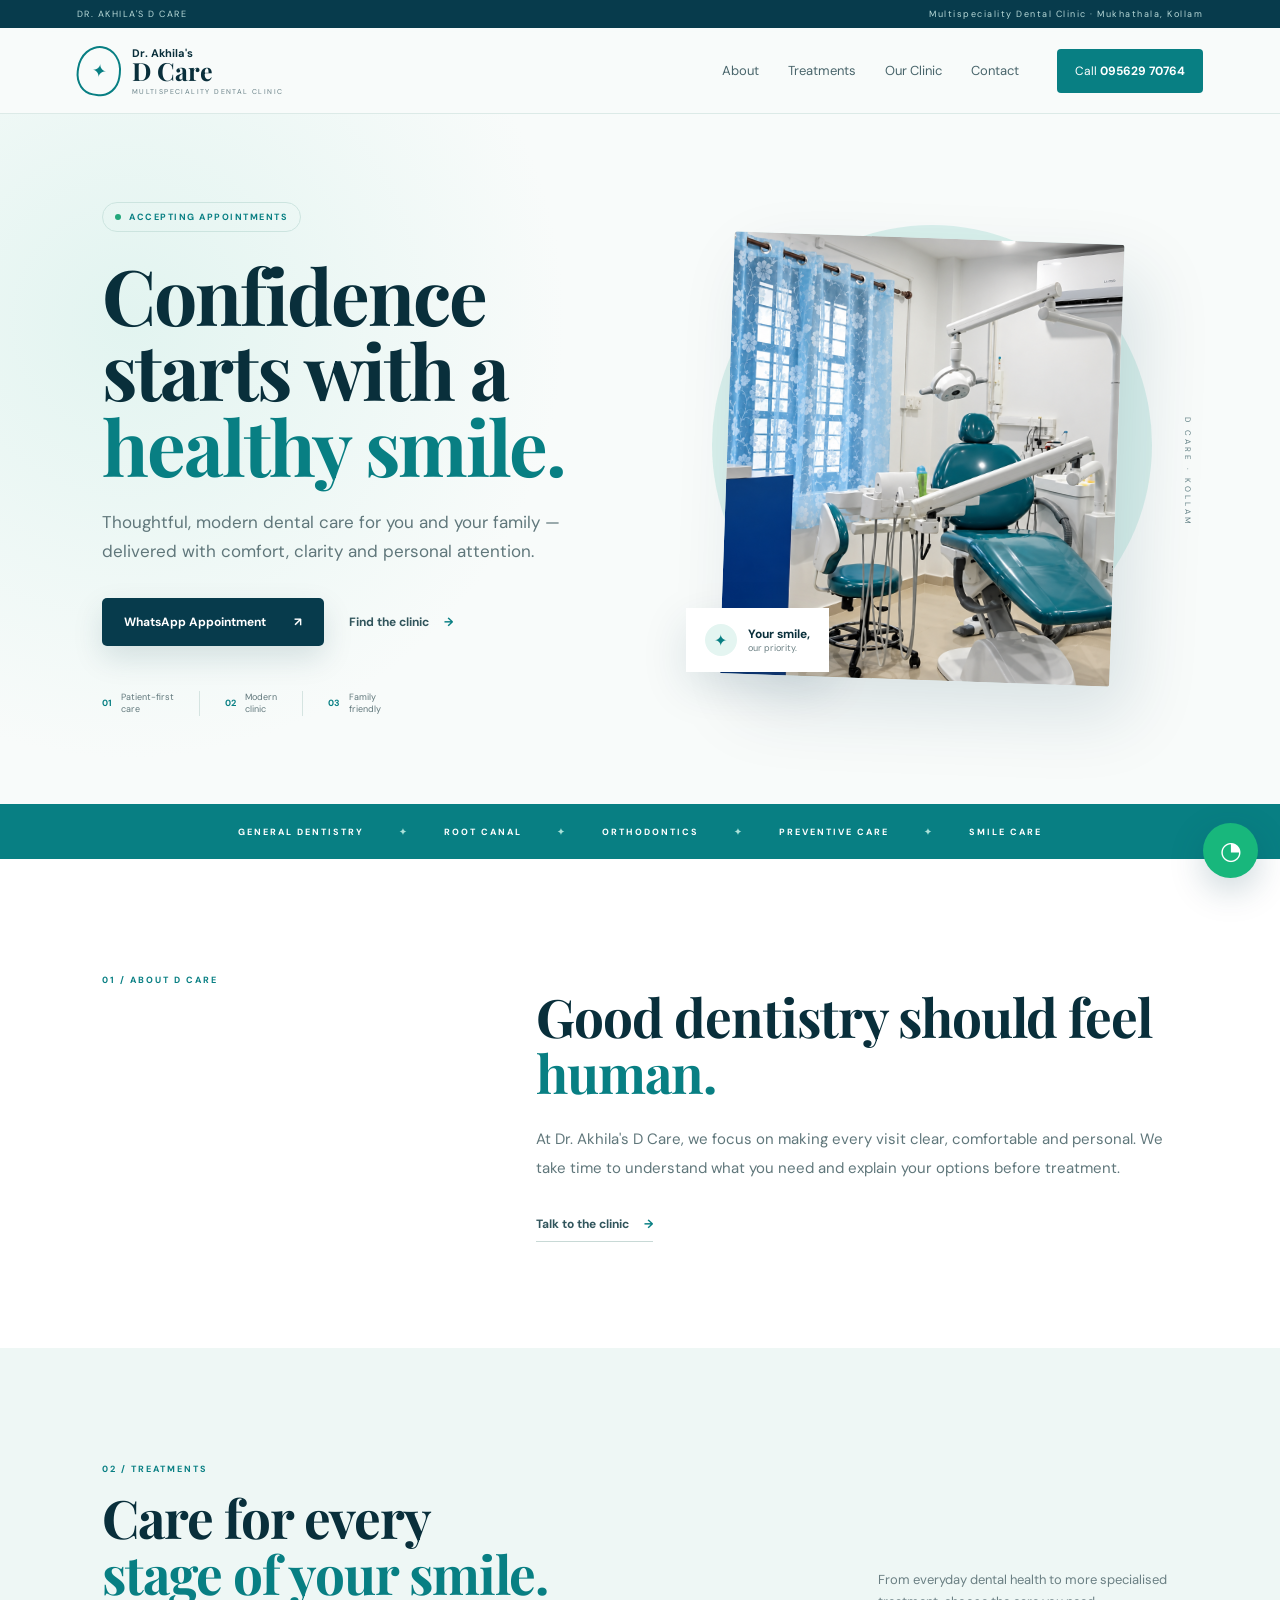
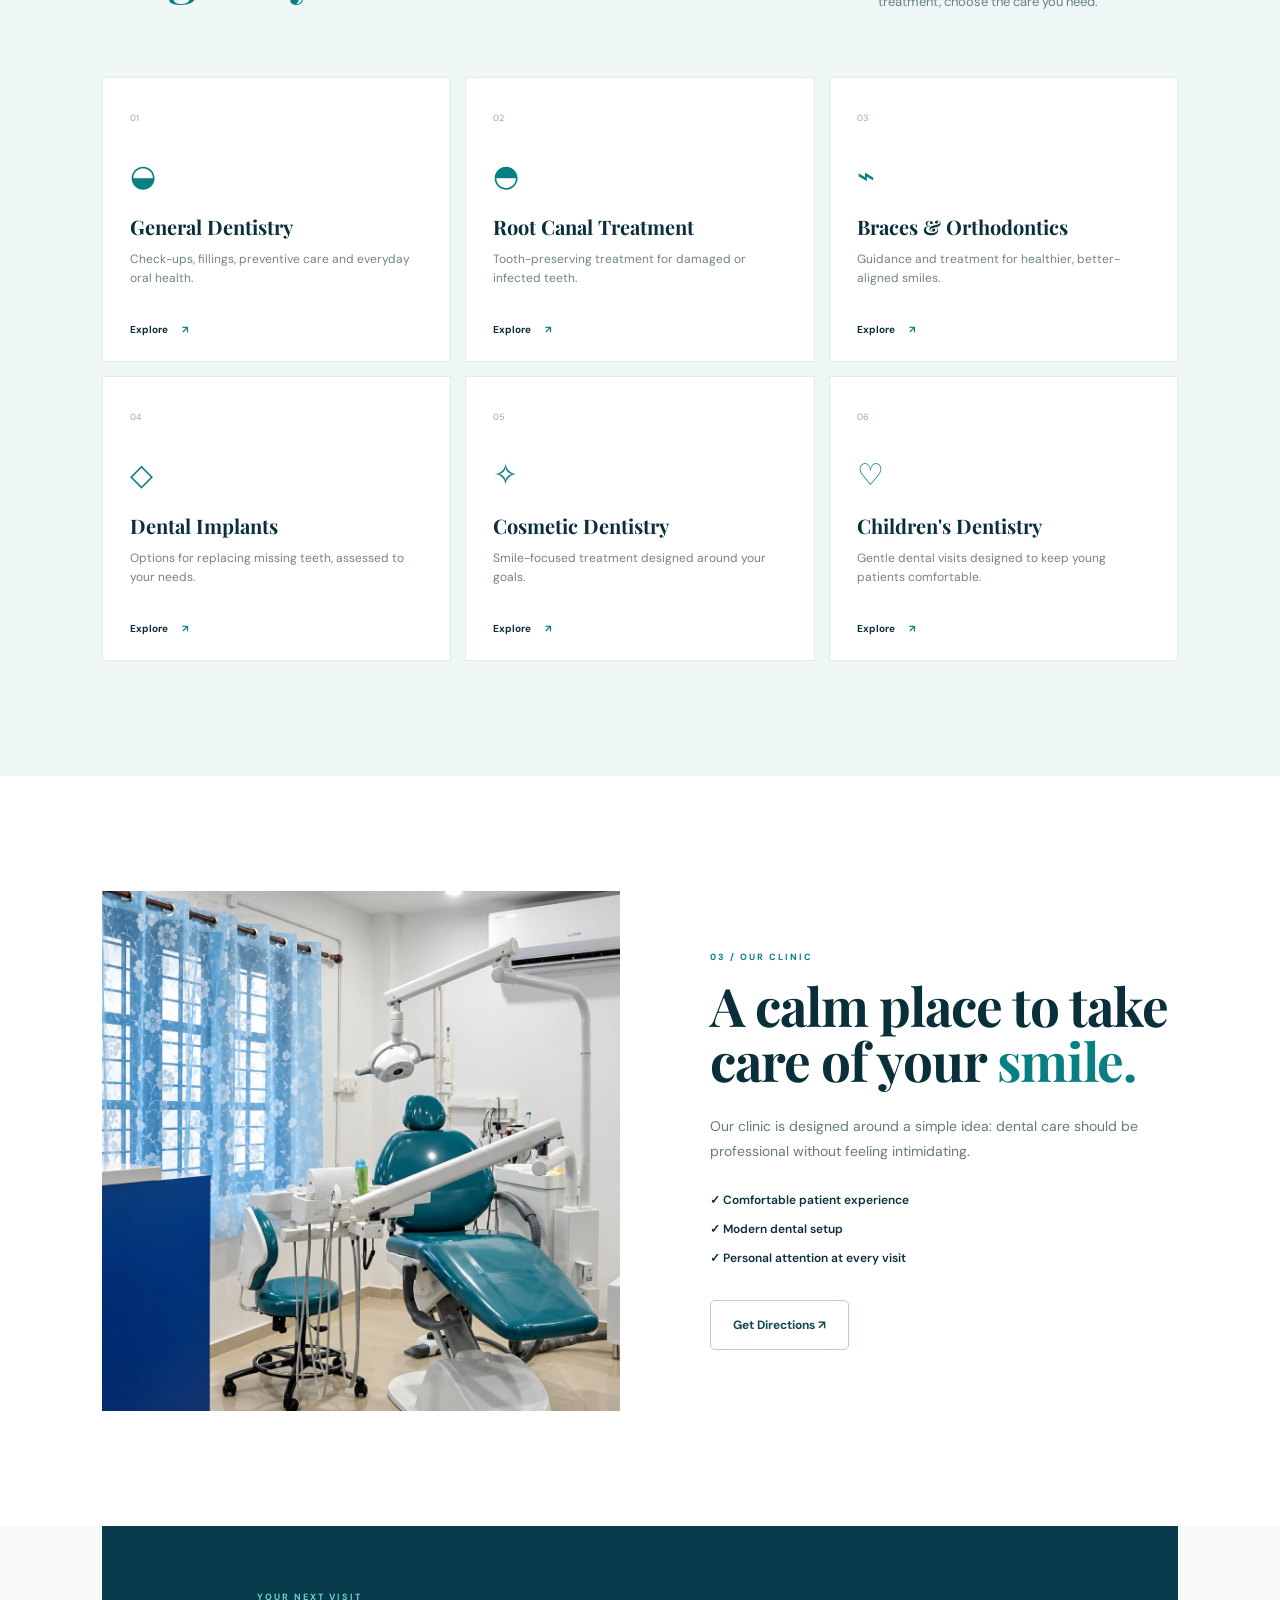
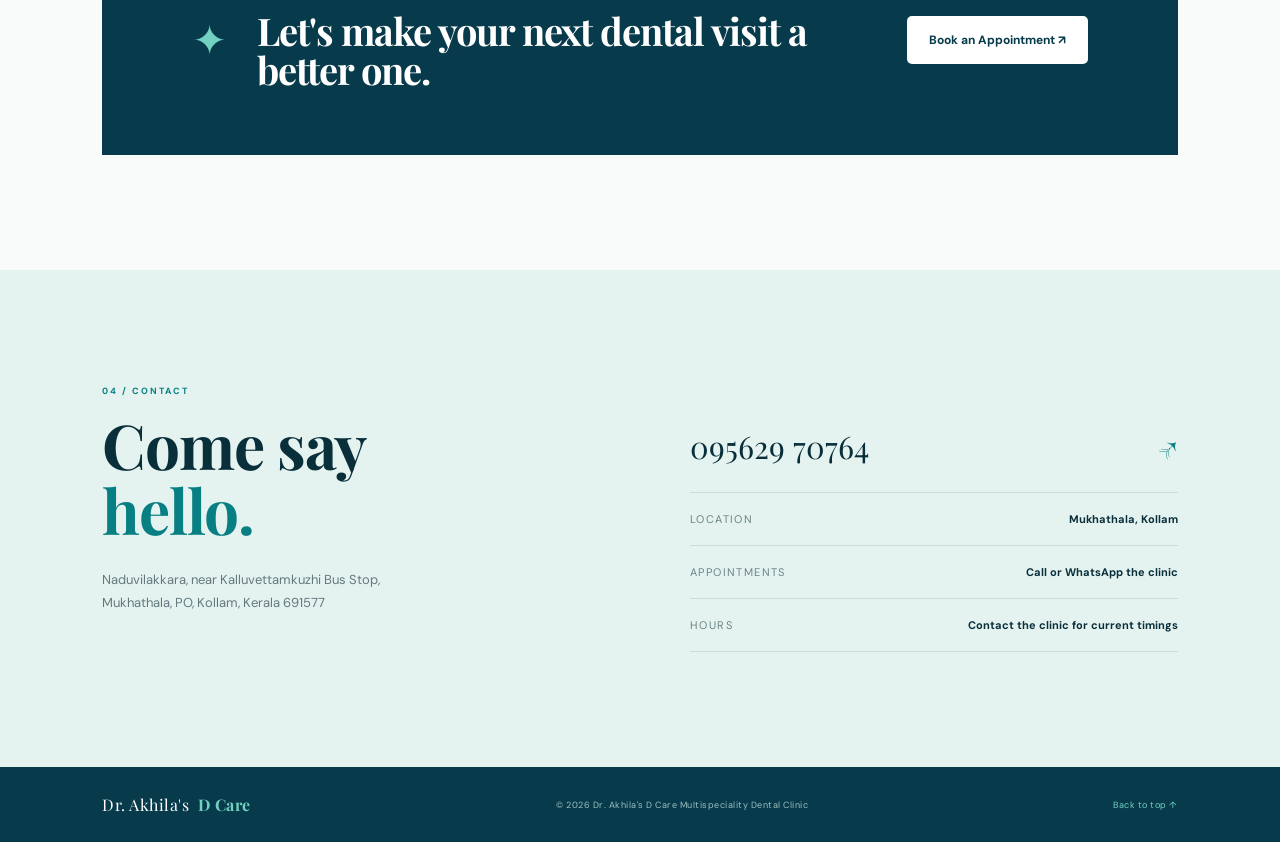
<file: index.html>
<!doctype html>
<html lang="en">
<head>
  <meta charset="UTF-8">
  <meta name="viewport" content="width=device-width, initial-scale=1.0">

  <meta name="description"
    content="Dr. Akhila's D Care Multispeciality Dental Clinic in Mukhathala, Kollam. Modern, comfortable dental care for you and your family.">

  <meta name="theme-color" content="#073b4c">

  <title>Dr. Akhila's D Care | Multispeciality Dental Clinic</title>

  <link rel="preconnect" href="https://fonts.googleapis.com">
  <link rel="preconnect" href="https://fonts.gstatic.com" crossorigin>

  <link
    href="https://fonts.googleapis.com/css2?family=DM+Sans:wght@400;500;600;700&family=Playfair+Display:wght@600;700&display=swap"
    rel="stylesheet">

  <link rel="stylesheet" href="style.css">
</head>

<body>

  <div class="topline">
    <span>DR. AKHILA'S D CARE</span>
    <span>Multispeciality Dental Clinic · Mukhathala, Kollam</span>
  </div>

  <header class="nav-wrap">

    <a class="logo" href="#home" aria-label="Dr. Akhila's D Care home">

      <span class="logo-tooth">✦</span>

      <span>
        <b>Dr. Akhila's</b>
        <strong>D Care</strong>
        <small>MULTISPECIALITY DENTAL CLINIC</small>
      </span>

    </a>

    <nav id="nav">
      <a href="#about">About</a>
      <a href="#services">Treatments</a>
      <a href="#clinic">Our Clinic</a>
      <a href="#contact">Contact</a>
    </nav>

    <a class="nav-call" href="tel:+919562970764">
      Call <span>095629 70764</span>
    </a>

    <button class="menu" aria-label="Toggle menu">
      ☰
    </button>

  </header>


  <main>

    <!-- HERO -->

    <section id="home" class="hero">

      <div class="hero-copy reveal">

        <div class="pill">
          <i></i>
          ACCEPTING APPOINTMENTS
        </div>

        <h1>
          Confidence<br>
          starts with a<br>
          <em>healthy smile.</em>
        </h1>

        <p>
          Thoughtful, modern dental care for you and your family —
          delivered with comfort, clarity and personal attention.
        </p>

        <div class="hero-actions">

          <a
            class="btn btn-dark"
            href="https://wa.me/919562970764?text=Hello%20Dr.%20Akhila's%20D%20Care%2C%20I%20would%20like%20to%20book%20an%20appointment."
          >
            WhatsApp Appointment
            <span>↗</span>
          </a>

          <a
            class="text-link"
            href="https://www.google.com/maps/search/?api=1&query=Naduvilakkara%20Kalluvettamkuzhi%20Mukhathala%20Kollam"
          >
            Find the clinic
            <span>→</span>
          </a>

        </div>

        <div class="hero-proof">

          <div>
            <b>01</b>
            <span>
              Patient-first<br>
              care
            </span>
          </div>

          <div>
            <b>02</b>
            <span>
              Modern<br>
              clinic
            </span>
          </div>

          <div>
            <b>03</b>
            <span>
              Family<br>
              friendly
            </span>
          </div>

        </div>

      </div>


      <div class="hero-visual reveal">

        <div class="glow"></div>

        <div class="image-frame">
          <img
            src="clinic-chair.png"
            alt="Dental treatment room at Dr. Akhila's D Care"
          >
        </div>

        <div class="floating-card">

          <span class="mini-icon">✦</span>

          <div>
            <b>Your smile,</b>
            <small>our priority.</small>
          </div>

        </div>

        <div class="vertical-label">
          D CARE · KOLLAM
        </div>

      </div>

    </section>


    <!-- MARQUEE -->

    <section class="marquee" aria-label="Dental care">

      <span>GENERAL DENTISTRY</span>
      <i>✦</i>

      <span>ROOT CANAL</span>
      <i>✦</i>

      <span>ORTHODONTICS</span>
      <i>✦</i>

      <span>PREVENTIVE CARE</span>
      <i>✦</i>

      <span>SMILE CARE</span>

    </section>


    <!-- ABOUT -->

    <section id="about" class="split section">

      <div class="section-tag">
        01 / ABOUT D CARE
      </div>

      <div class="big-copy">

        <h2>
          Good dentistry should feel
          <em>human.</em>
        </h2>

        <p>
          At Dr. Akhila's D Care, we focus on making every visit
          clear, comfortable and personal. We take time to understand
          what you need and explain your options before treatment.
        </p>

        <a class="line-link" href="#contact">
          Talk to the clinic
          <span>→</span>
        </a>

      </div>

    </section>


    <!-- SERVICES -->

    <section id="services" class="services section">

      <div class="section-head">

        <div>

          <div class="section-tag">
            02 / TREATMENTS
          </div>

          <h2>
            Care for every<br>
            <em>stage of your smile.</em>
          </h2>

        </div>

        <p>
          From everyday dental health to more specialised treatment,
          choose the care you need.
        </p>

      </div>


      <div class="service-grid">

        <article>

          <span>01</span>

          <div class="service-icon">◒</div>

          <h3>General Dentistry</h3>

          <p>
            Check-ups, fillings, preventive care and everyday oral health.
          </p>

          <a href="#contact">
            Explore
            <b>↗</b>
          </a>

        </article>


        <article>

          <span>02</span>

          <div class="service-icon">◓</div>

          <h3>Root Canal Treatment</h3>

          <p>
            Tooth-preserving treatment for damaged or infected teeth.
          </p>

          <a href="#contact">
            Explore
            <b>↗</b>
          </a>

        </article>


        <article>

          <span>03</span>

          <div class="service-icon">⌁</div>

          <h3>Braces & Orthodontics</h3>

          <p>
            Guidance and treatment for healthier, better-aligned smiles.
          </p>

          <a href="#contact">
            Explore
            <b>↗</b>
          </a>

        </article>


        <article>

          <span>04</span>

          <div class="service-icon">◇</div>

          <h3>Dental Implants</h3>

          <p>
            Options for replacing missing teeth, assessed to your needs.
          </p>

          <a href="#contact">
            Explore
            <b>↗</b>
          </a>

        </article>


        <article>

          <span>05</span>

          <div class="service-icon">✧</div>

          <h3>Cosmetic Dentistry</h3>

          <p>
            Smile-focused treatment designed around your goals.
          </p>

          <a href="#contact">
            Explore
            <b>↗</b>
          </a>

        </article>


        <article>

          <span>06</span>

          <div class="service-icon">♡</div>

          <h3>Children's Dentistry</h3>

          <p>
            Gentle dental visits designed to keep young patients comfortable.
          </p>

          <a href="#contact">
            Explore
            <b>↗</b>
          </a>

        </article>

      </div>

    </section>


    <!-- CLINIC -->

    <section id="clinic" class="clinic section">

      <div class="clinic-image">

        <img
          src="clinic-chair.png"
          alt="Modern dental treatment room"
        >

      </div>


      <div class="clinic-copy">

        <div class="section-tag">
          03 / OUR CLINIC
        </div>

        <h2>
          A calm place to take care of your
          <em>smile.</em>
        </h2>

        <p>
          Our clinic is designed around a simple idea:
          dental care should be professional without feeling intimidating.
        </p>


        <div class="check-list">

          <span>✓ Comfortable patient experience</span>

          <span>✓ Modern dental setup</span>

          <span>✓ Personal attention at every visit</span>

        </div>


        <a
          class="btn btn-outline"
          href="https://www.google.com/maps/search/?api=1&query=Naduvilakkara%20Kalluvettamkuzhi%20Mukhathala%20Kollam"
        >
          Get Directions ↗
        </a>

      </div>

    </section>


    <!-- CTA -->

    <section class="cta section">

      <span class="cta-star">✦</span>

      <div>

        <div class="section-tag">
          YOUR NEXT VISIT
        </div>

        <h2>
          Let's make your next dental visit a better one.
        </h2>

      </div>


      <a
        class="btn btn-light"
        href="https://wa.me/919562970764?text=Hello%20Dr.%20Akhila's%20D%20Care%2C%20I%20would%20like%20to%20book%20an%20appointment."
      >
        Book an Appointment ↗
      </a>

    </section>


    <!-- CONTACT -->

    <section id="contact" class="contact section">

      <div>

        <div class="section-tag">
          04 / CONTACT
        </div>

        <h2>
          Come say<br>
          <em>hello.</em>
        </h2>

        <p>
          Naduvilakkara, near Kalluvettamkuzhi Bus Stop,<br>
          Mukhathala, PO, Kollam, Kerala 691577
        </p>

      </div>


      <div class="contact-details">

        <a
          class="contact-number"
          href="tel:+919562970764"
        >
          095629 70764
          <span>↗</span>
        </a>


        <div class="detail-row">

          <span>LOCATION</span>

          <b>
            Mukhathala, Kollam
          </b>

        </div>


        <div class="detail-row">

          <span>APPOINTMENTS</span>

          <b>
            Call or WhatsApp the clinic
          </b>

        </div>


        <div class="detail-row">

          <span>HOURS</span>

          <b>
            Contact the clinic for current timings
          </b>

        </div>

      </div>

    </section>

  </main>


  <footer>

    <div class="footer-logo">
      Dr. Akhila's
      <strong>D Care</strong>
    </div>

    <span>
      © <span id="year"></span>
      Dr. Akhila's D Care Multispeciality Dental Clinic
    </span>

    <a href="#home">
      Back to top ↑
    </a>

  </footer>


  <a
    class="whatsapp"
    href="https://wa.me/919562970764?text=Hello%20Dr.%20Akhila's%20D%20Care%2C%20I%20would%20like%20to%20book%20an%20appointment."
    aria-label="WhatsApp D Care"
  >
    ◔
  </a>


  <script src="script.js"></script>

</body>
</html>
</file>
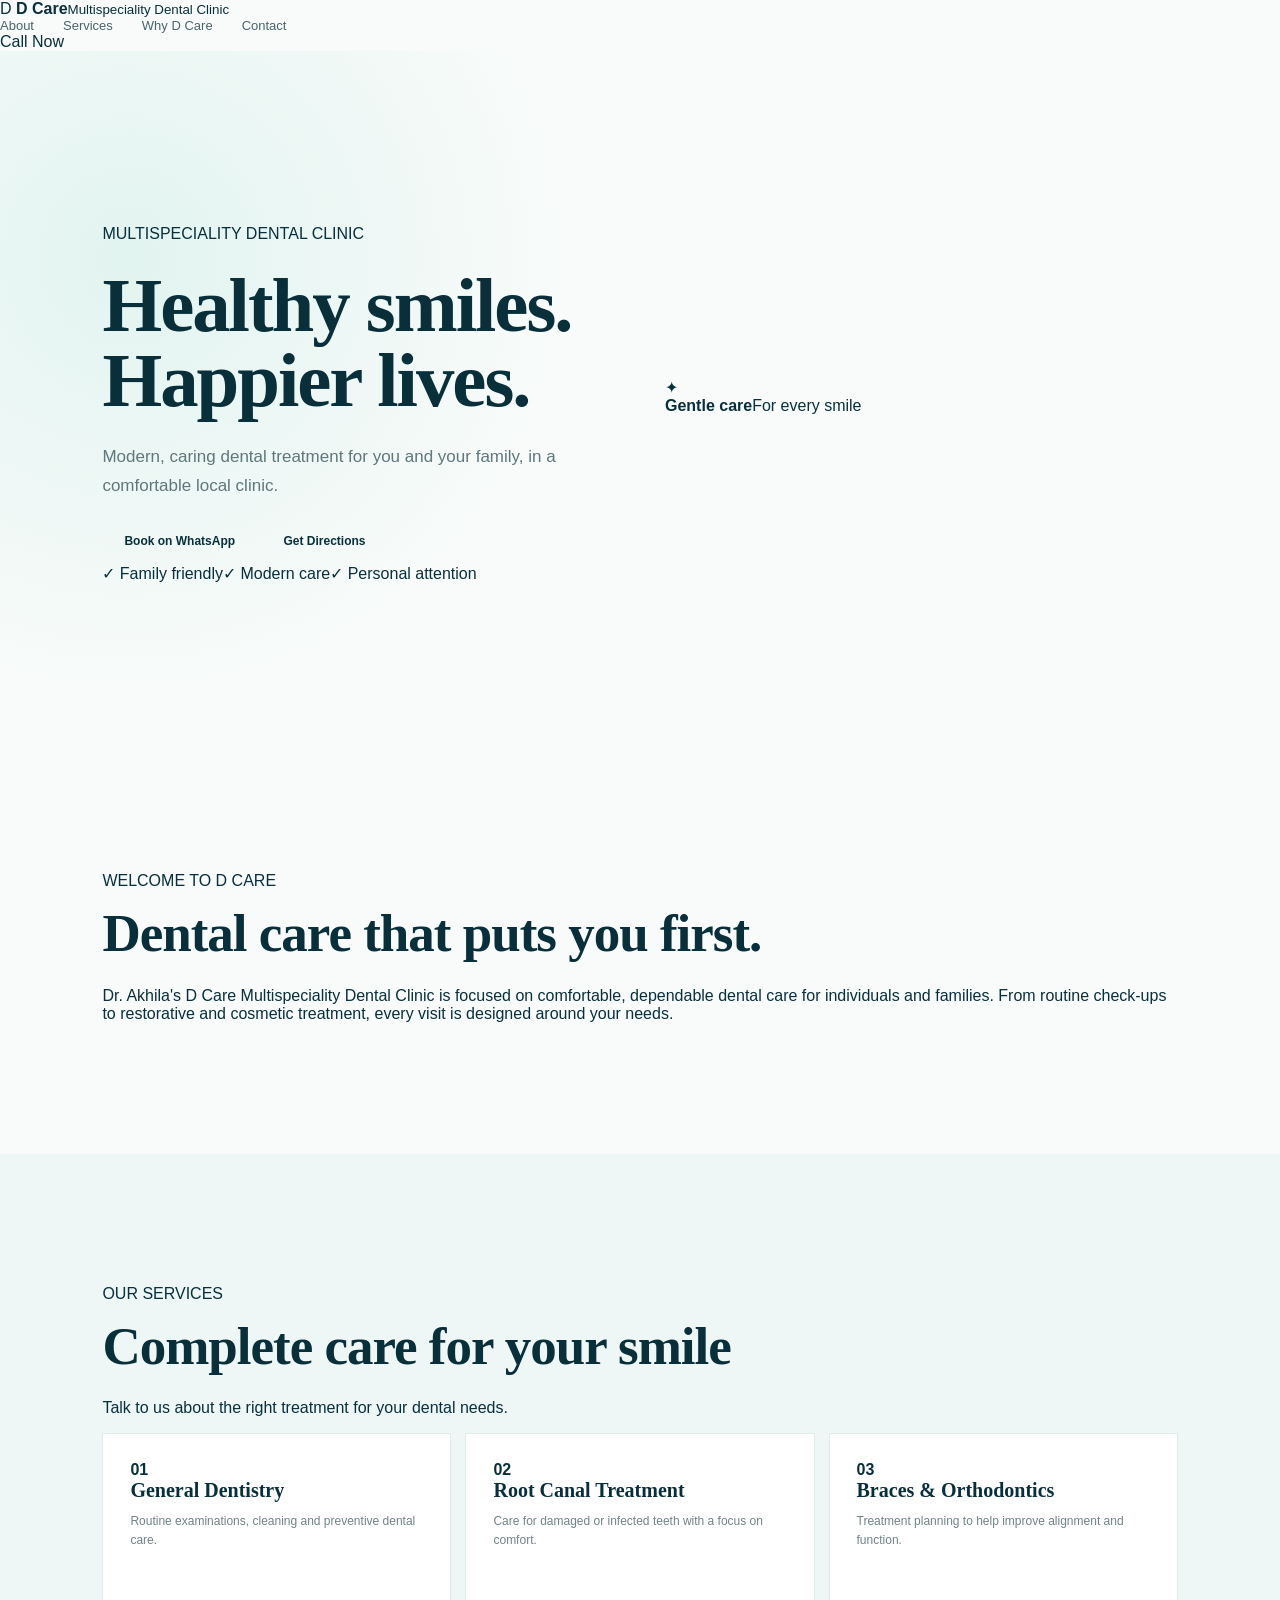
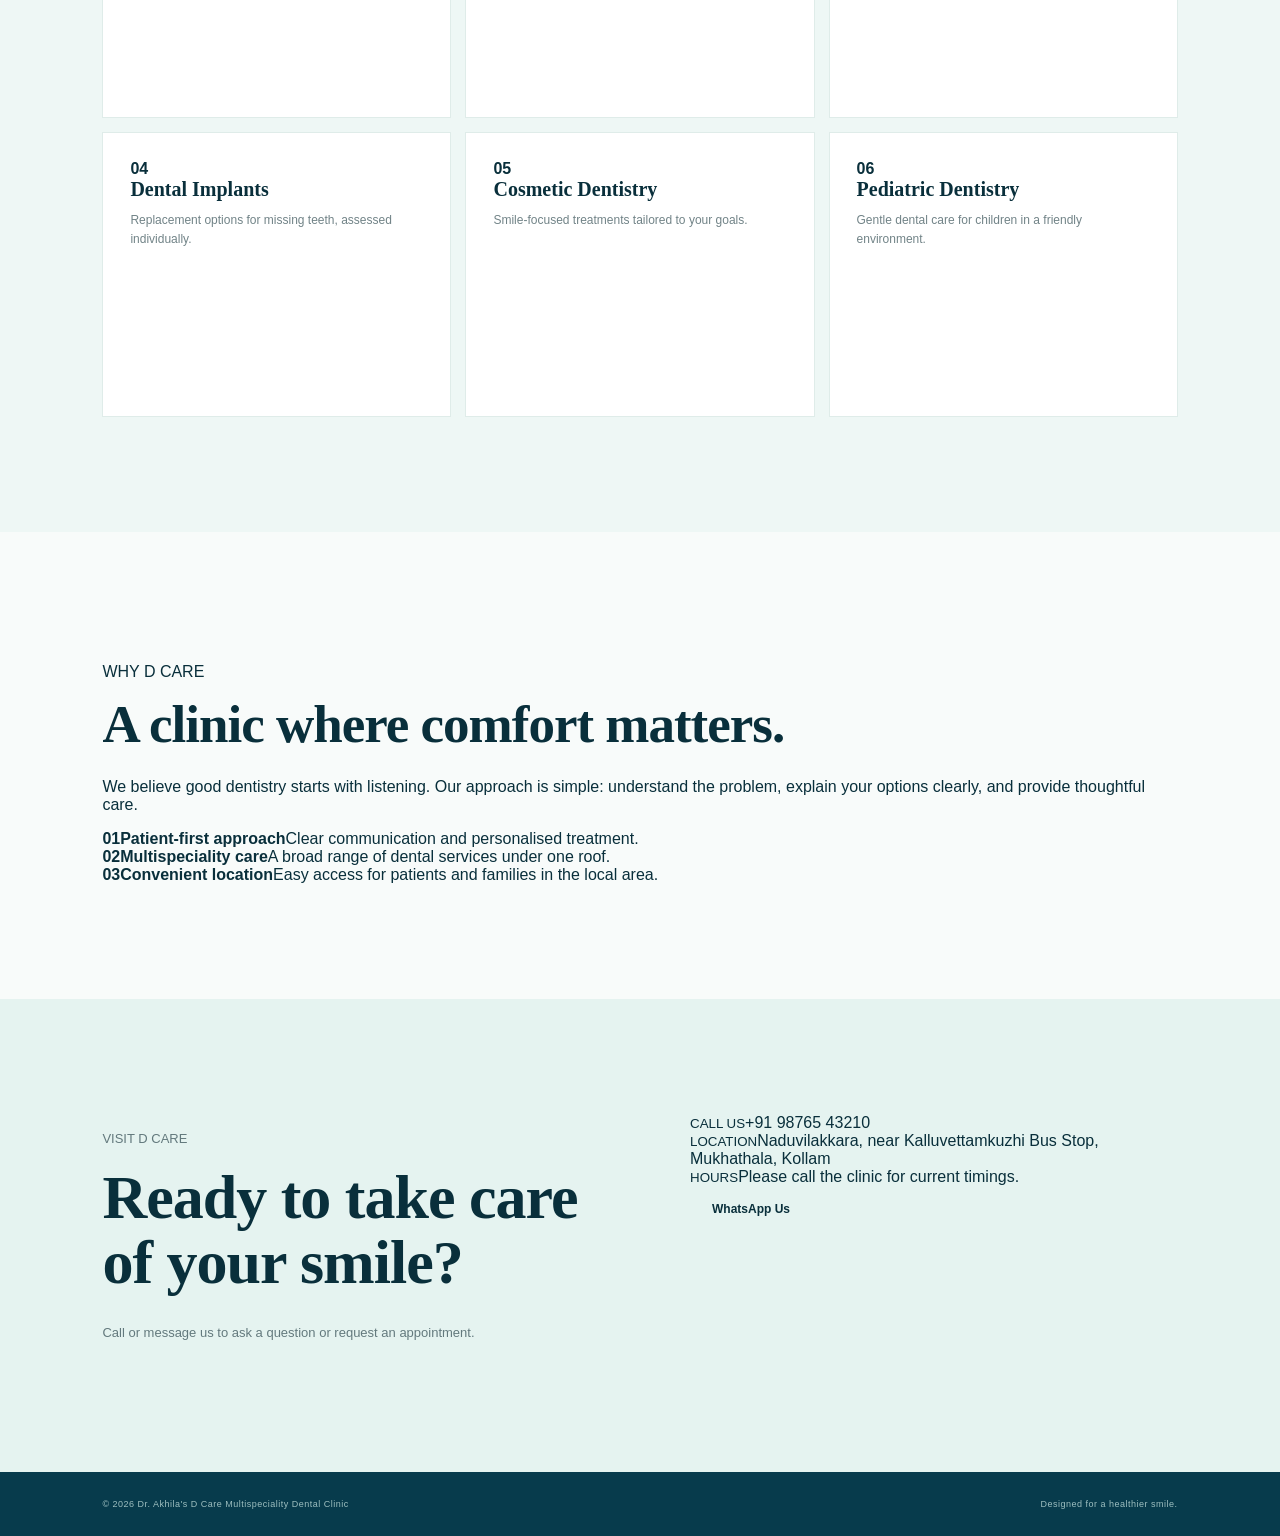
<file: ind.html>
<!doctype html>
<html lang="en">
<head>
  <meta charset="UTF-8">
  <meta name="viewport" content="width=device-width, initial-scale=1.0">
  <meta name="description" content="Dr. Akhila's D Care Multispeciality Dental Clinic">
  <title>Dr. Akhila's D Care | Multispeciality Dental Clinic</title>
  <link rel="stylesheet" href="style.css">
</head>
<body>
  <header class="site-header">
    <a class="brand" href="#home">
      <span class="brand-mark">D</span>
      <span><strong>D Care</strong><small>Multispeciality Dental Clinic</small></span>
    </a>
    <nav>
      <a href="#about">About</a>
      <a href="#services">Services</a>
      <a href="#why-us">Why D Care</a>
      <a href="#contact">Contact</a>
    </nav>
    <a class="header-cta" href="tel:+919876543210">Call Now</a>
    <button class="menu" aria-label="Open menu">☰</button>
  </header>

  <main>
    <section id="home" class="hero">
      <div class="hero-copy">
        <p class="eyebrow">MULTISPECIALITY DENTAL CLINIC</p>
        <h1>Healthy smiles.<br><span>Happier lives.</span></h1>
        <p class="lead">Modern, caring dental treatment for you and your family, in a comfortable local clinic.</p>
        <div class="actions">
          <a class="btn primary" href="https://wa.me/919876543210?text=Hello%20D%20Care%2C%20I%20would%20like%20to%20book%20an%20appointment.">Book on WhatsApp</a>
          <a class="btn secondary" href="https://www.google.com/maps/search/?api=1&query=Dr.%20Akhila's%20D%20Care%20Multispeciality%20Dental%20Clinic">Get Directions</a>
        </div>
        <div class="trust-row"><span>✓ Family friendly</span><span>✓ Modern care</span><span>✓ Personal attention</span></div>
      </div>
      <div class="hero-art">
        <div class="circle"></div>
        <div class="tooth">✦</div>
        <div class="art-card"><strong>Gentle care</strong><span>For every smile</span></div>
      </div>
    </section>

    <section id="about" class="about section">
      <div><p class="eyebrow">WELCOME TO D CARE</p><h2>Dental care that puts <span>you first.</span></h2></div>
      <p>Dr. Akhila's D Care Multispeciality Dental Clinic is focused on comfortable, dependable dental care for individuals and families. From routine check-ups to restorative and cosmetic treatment, every visit is designed around your needs.</p>
    </section>

    <section id="services" class="section services">
      <div class="section-heading"><div><p class="eyebrow">OUR SERVICES</p><h2>Complete care for your smile</h2></div><p>Talk to us about the right treatment for your dental needs.</p></div>
      <div class="service-grid">
        <article><b>01</b><h3>General Dentistry</h3><p>Routine examinations, cleaning and preventive dental care.</p></article>
        <article><b>02</b><h3>Root Canal Treatment</h3><p>Care for damaged or infected teeth with a focus on comfort.</p></article>
        <article><b>03</b><h3>Braces & Orthodontics</h3><p>Treatment planning to help improve alignment and function.</p></article>
        <article><b>04</b><h3>Dental Implants</h3><p>Replacement options for missing teeth, assessed individually.</p></article>
        <article><b>05</b><h3>Cosmetic Dentistry</h3><p>Smile-focused treatments tailored to your goals.</p></article>
        <article><b>06</b><h3>Pediatric Dentistry</h3><p>Gentle dental care for children in a friendly environment.</p></article>
      </div>
    </section>

    <section id="why-us" class="why section">
      <div class="why-copy"><p class="eyebrow">WHY D CARE</p><h2>A clinic where <span>comfort matters.</span></h2><p>We believe good dentistry starts with listening. Our approach is simple: understand the problem, explain your options clearly, and provide thoughtful care.</p></div>
      <div class="feature-list"><div><strong>01</strong><span><b>Patient-first approach</b>Clear communication and personalised treatment.</span></div><div><strong>02</strong><span><b>Multispeciality care</b>A broad range of dental services under one roof.</span></div><div><strong>03</strong><span><b>Convenient location</b>Easy access for patients and families in the local area.</span></div></div>
    </section>

    <section id="contact" class="contact section">
      <div><p class="eyebrow">VISIT D CARE</p><h2>Ready to take care of your smile?</h2><p>Call or message us to ask a question or request an appointment.</p></div>
      <div class="contact-card"><div><small>CALL US</small><a href="tel:+919876543210">+91 98765 43210</a></div><div><small>LOCATION</small><span>Naduvilakkara, near Kalluvettamkuzhi Bus Stop, Mukhathala, Kollam</span></div><div><small>HOURS</small><span>Please call the clinic for current timings.</span></div><a class="btn primary" href="https://wa.me/919876543210">WhatsApp Us</a></div>
    </section>
  </main>

  <footer><span>© <span id="year"></span> Dr. Akhila's D Care Multispeciality Dental Clinic</span><span>Designed for a healthier smile.</span></footer>
  <script src="script.js"></script>
</body>
</html>
</file>
<file: style.css>
* {
  box-sizing: border-box;
}

html {
  scroll-behavior: smooth;
}

body {
  margin: 0;
  background: #f8fbfa;
  color: #092f3b;
  font-family: "DM Sans", sans-serif;
}

a {
  text-decoration: none;
  color: inherit;
}


/* TOP BAR */

.topline {
  background: #073b4c;
  color: #b8d9d8;
  padding: 8px 6%;
  display: flex;
  justify-content: space-between;
  font-size: 9px;
  letter-spacing: 1.5px;
}


/* NAVIGATION */

.nav-wrap {
  height: 86px;
  padding: 0 6%;
  display: flex;
  align-items: center;
  gap: 38px;
  background: #f8fbfaee;
  backdrop-filter: blur(15px);
  position: sticky;
  top: 0;
  z-index: 20;
  border-bottom: 1px solid #dceae7;
}

.logo {
  display: flex;
  align-items: center;
  gap: 11px;
  margin-right: auto;
}

.logo-tooth {
  width: 44px;
  height: 50px;
  border: 2px solid #087f83;
  border-radius: 55% 55% 48% 48%;
  display: grid;
  place-items: center;
  color: #087f83;
  font-size: 18px;
  transform: rotate(8deg);
}

.logo b,
.logo strong,
.logo small {
  display: block;
}

.logo b {
  font-size: 11px;
}

.logo strong {
  font-family: "Playfair Display", serif;
  font-size: 25px;
  line-height: 22px;
}

.logo small {
  font-size: 7px;
  letter-spacing: 1.4px;
  color: #688187;
  margin-top: 5px;
}

nav {
  display: flex;
  gap: 29px;
  font-size: 13px;
  color: #49656b;
}

nav a:hover {
  color: #087f83;
}

.nav-call {
  background: #087f83;
  color: white;
  border-radius: 4px;
  padding: 14px 18px;
  font-size: 12px;
}

.nav-call span {
  font-weight: 700;
}

.menu {
  display: none;
  border: 0;
  background: none;
  font-size: 24px;
}


/* HERO */

.hero {
  min-height: 690px;
  padding: 80px 8%;
  display: grid;
  grid-template-columns: 1fr 1fr;
  gap: 50px;
  align-items: center;
  background:
    radial-gradient(
      circle at 10% 30%,
      #e2f4f0,
      transparent 35%
    ),
    #f8fbfa;
}

.hero-copy {
  position: relative;
  z-index: 2;
}

.pill {
  display: inline-flex;
  align-items: center;
  gap: 8px;
  border: 1px solid #cce4df;
  border-radius: 999px;
  padding: 8px 12px;
  color: #087f83;
  font-size: 9px;
  letter-spacing: 1.5px;
  font-weight: 700;
}

.pill i {
  width: 6px;
  height: 6px;
  background: #23a77b;
  border-radius: 50%;
}

.hero h1 {
  font-family: "Playfair Display", serif;
  font-size: clamp(54px, 6vw, 82px);
  line-height: .98;
  letter-spacing: -2px;
  margin: 25px 0;
}

.hero h1 em,
.big-copy em,
h2 em {
  font-style: normal;
  color: #087f83;
}

.hero-copy > p:not(.eyebrow) {
  color: #60777b;
  max-width: 520px;
  font-size: 17px;
  line-height: 1.7;
}

.hero-actions {
  display: flex;
  align-items: center;
  gap: 25px;
  margin: 32px 0;
}

.btn {
  display: inline-block;
  padding: 16px 22px;
  border-radius: 5px;
  font-size: 12px;
  font-weight: 700;
  transition: .25s;
}

.btn-dark {
  background: #073b4c;
  color: white;
  box-shadow: 0 12px 30px #073b4c22;
}

.btn-dark:hover {
  transform: translateY(-3px);
}

.btn span {
  margin-left: 25px;
}

.text-link,
.line-link {
  font-size: 12px;
  font-weight: 700;
  color: #31555c;
}

.text-link span,
.line-link span {
  margin-left: 12px;
  color: #087f83;
}

.hero-proof {
  display: flex;
  gap: 0;
  margin-top: 45px;
}

.hero-proof div {
  display: flex;
  gap: 9px;
  align-items: center;
  padding-right: 25px;
  margin-right: 25px;
  border-right: 1px solid #d5e4e1;
}

.hero-proof div:last-child {
  border: 0;
}

.hero-proof b {
  font-size: 9px;
  color: #087f83;
}

.hero-proof span {
  font-size: 9px;
  line-height: 1.4;
  color: #60777b;
}


/* HERO IMAGE */

.hero-visual {
  height: 520px;
  position: relative;
  display: grid;
  place-items: center;
}

.glow {
  position: absolute;
  width: 440px;
  height: 440px;
  background: #d9f0ec;
  border-radius: 50%;
  right: 5%;
  top: 5%;
}

.image-frame {
  position: relative;
  width: 76%;
  height: 85%;
  overflow: hidden;
  border-radius: 3px;
  box-shadow: 20px 30px 70px #073b4c20;
  transform: rotate(2deg);
  background: #dcebea;
}

.image-frame img {
  width: 100%;
  height: 100%;
  object-fit: cover;
}

.floating-card {
  position: absolute;
  left: 4%;
  bottom: 9%;
  background: white;
  padding: 16px 19px;
  display: flex;
  align-items: center;
  gap: 11px;
  box-shadow: 0 15px 45px #073b4c20;
}

.mini-icon {
  width: 32px;
  height: 32px;
  border-radius: 50%;
  background: #e4f5f1;
  display: grid;
  place-items: center;
  color: #087f83;
}

.floating-card b,
.floating-card small {
  display: block;
}

.floating-card b {
  font-size: 12px;
}

.floating-card small {
  font-size: 9px;
  color: #6c8084;
}

.vertical-label {
  position: absolute;
  right: -15px;
  top: 42%;
  writing-mode: vertical-rl;
  font-size: 8px;
  letter-spacing: 3px;
  color: #628085;
}


/* MARQUEE */

.marquee {
  height: 55px;
  background: #087f83;
  color: white;
  display: flex;
  align-items: center;
  justify-content: center;
  gap: 35px;
  overflow: hidden;
  font-size: 9px;
  letter-spacing: 2px;
  font-weight: 700;
}

.marquee i {
  font-style: normal;
  color: #a9e1d8;
}


/* GENERAL SECTIONS */

.section {
  padding: 115px 8%;
}

.section-tag {
  font-size: 9px;
  letter-spacing: 2px;
  color: #087f83;
  font-weight: 700;
}


/* ABOUT */

.split {
  display: grid;
  grid-template-columns: .55fr 1fr;
  gap: 80px;
  background: #fff;
}

.big-copy h2,
.section h2 {
  font-family: "Playfair Display", serif;
  font-size: 53px;
  line-height: 1.05;
  letter-spacing: -1px;
  margin: 15px 0 25px;
}

.big-copy p {
  max-width: 670px;
  color: #60777b;
  line-height: 1.9;
  font-size: 15px;
  margin-bottom: 30px;
}

.line-link {
  border-bottom: 1px solid #c8d9d6;
  padding-bottom: 9px;
}


/* SERVICES */

.services {
  background: #eef7f5;
}

.section-head {
  display: flex;
  justify-content: space-between;
  align-items: end;
  margin-bottom: 50px;
}

.section-head > p {
  max-width: 300px;
  color: #6a7f83;
  font-size: 13px;
  line-height: 1.7;
}

.service-grid {
  display: grid;
  grid-template-columns: repeat(3, 1fr);
  gap: 14px;
}

.service-grid article {
  background: #fff;
  min-height: 285px;
  padding: 27px;
  position: relative;
  border: 1px solid #dfece9;
  transition: .25s;
}

.service-grid article:hover {
  transform: translateY(-7px);
  box-shadow: 0 25px 50px #073b4c14;
}

.service-grid article > span {
  font-size: 9px;
  color: #94aaa9;
}

.service-icon {
  margin: 30px 0 18px;
  font-size: 30px;
  color: #087f83;
}

.service-grid h3 {
  font-family: "Playfair Display", serif;
  font-size: 20px;
  margin: 0 0 10px;
}

.service-grid p {
  font-size: 12px;
  color: #718387;
  line-height: 1.6;
  margin: 0 0 20px;
}

.service-grid a {
  position: absolute;
  bottom: 25px;
  font-size: 10px;
  font-weight: 700;
}

.service-grid a b {
  margin-left: 12px;
  color: #087f83;
}


/* CLINIC */

.clinic {
  display: grid;
  grid-template-columns: 1.05fr .95fr;
  gap: 90px;
  align-items: center;
  background: #fff;
}

.clinic-image {
  height: 520px;
  overflow: hidden;
}

.clinic-image img {
  width: 100%;
  height: 100%;
  object-fit: cover;
  object-position: center;
}

.clinic-copy h2 {
  max-width: 520px;
}

.clinic-copy > p {
  color: #657a7f;
  line-height: 1.8;
  font-size: 14px;
  max-width: 510px;
}

.check-list {
  display: grid;
  gap: 13px;
  margin: 28px 0 34px;
}

.check-list span {
  font-size: 12px;
  font-weight: 600;
}

.btn-outline {
  border: 1px solid #b9cfcb;
  color: #164751;
}


/* CTA */

.cta {
  margin: 0 8% 115px;
  padding: 65px 7%;
  background: #073b4c;
  color: white;
  display: flex;
  align-items: center;
  gap: 30px;
}

.cta-star {
  font-size: 42px;
  color: #73d1c1;
}

.cta h2 {
  font-size: 38px;
  margin: 8px 0 0;
  max-width: 610px;
}

.cta .section-tag {
  color: #73d1c1;
}

.cta .btn-light {
  background: #fff;
  color: #073b4c;
  margin-left: auto;
  white-space: nowrap;
}


/* CONTACT */

.contact {
  display: grid;
  grid-template-columns: 1fr 1fr;
  gap: 100px;
  background: #e5f3f0;
}

.contact h2 {
  font-size: 62px;
}

.contact p {
  color: #63797d;
  font-size: 13px;
  line-height: 1.8;
}

.contact-details {
  padding-top: 40px;
}

.contact-number {
  font-family: "Playfair Display", serif;
  font-size: 31px;
  display: flex;
  justify-content: space-between;
  padding-bottom: 25px;
  border-bottom: 1px solid #c9ddda;
}

.contact-number span {
  color: #087f83;
}

.detail-row {
  display: flex;
  justify-content: space-between;
  gap: 20px;
  padding: 19px 0;
  border-bottom: 1px solid #c9ddda;
  font-size: 11px;
}

.detail-row span {
  color: #6a8387;
  letter-spacing: 1.4px;
}

.detail-row b {
  text-align: right;
}


/* WHATSAPP */

.whatsapp {
  position: fixed;
  right: 22px;
  bottom: 22px;
  width: 55px;
  height: 55px;
  border-radius: 50%;
  background: #18b77c;
  color: white;
  display: grid;
  place-items: center;
  font-size: 25px;
  box-shadow: 0 12px 35px #073b4c35;
  z-index: 30;
}


/* FOOTER */

footer {
  padding: 27px 8%;
  display: flex;
  justify-content: space-between;
  align-items: center;
  background: #073b4c;
  color: #9ebfc0;
  font-size: 9px;
  letter-spacing: .5px;
}

.footer-logo {
  color: white;
  font-family: "Playfair Display", serif;
  font-size: 16px;
}

.footer-logo strong {
  color: #73d1c1;
  margin-left: 4px;
}

footer a {
  color: #73d1c1;
}


/* ANIMATION */

.reveal {
  animation: rise .8s ease both;
}

@keyframes rise {

  from {
    opacity: 0;
    transform: translateY(25px);
  }

  to {
    opacity: 1;
    transform: none;
  }

}


/* TABLET */

@media (max-width: 850px) {

  .topline {
    display: none;
  }

  .nav-wrap {
    height: 72px;
    padding: 0 6%;
  }

  .nav-wrap nav {
    display: none;
  }

  .nav-wrap nav.open {
    display: flex;
    position: absolute;
    left: 0;
    right: 0;
    top: 72px;
    padding: 20px 7%;
    background: #fff;
    flex-direction: column;
    border-bottom: 1px solid #dceae7;
    gap: 18px;
  }

  .nav-call {
    display: none;
  }

  .menu {
    display: block;
  }

  .hero {
    grid-template-columns: 1fr;
    padding: 70px 7%;
    min-height: auto;
  }

  .hero-visual {
    height: 430px;
  }

  .image-frame {
    width: 80%;
  }

  .section {
    padding: 80px 7%;
  }

  .split,
  .clinic,
  .contact {
    grid-template-columns: 1fr;
    gap: 45px;
  }

  .section-head {
    display: block;
  }

  .section-head > p {
    margin-top: 20px;
  }

  .service-grid {
    grid-template-columns: 1fr 1fr;
  }

  .cta {
    margin: 0 7% 80px;
    display: grid;
    padding: 50px 8%;
  }

  .cta .btn-light {
    margin-left: 0;
    width: max-content;
  }

  .contact h2 {
    font-size: 52px;
  }

  footer {
    padding: 25px 7%;
    display: grid;
    gap: 12px;
  }

}


/* MOBILE */

@media (max-width: 520px) {

  .logo-tooth {
    width: 37px;
    height: 43px;
  }

  .logo strong {
    font-size: 21px;
  }

  .hero h1 {
    font-size: 52px;
  }

  .hero-actions {
    align-items: flex-start;
    flex-direction: column;
    gap: 18px;
  }

  .hero-proof {
    gap: 10px;
  }

  .hero-proof div {
    padding-right: 12px;
    margin-right: 12px;
  }

  .hero-visual {
    height: 350px;
  }

  .glow {
    width: 290px;
    height: 290px;
  }

  .service-grid {
    grid-template-columns: 1fr;
  }

  .big-copy h2,
  .section h2 {
    font-size: 40px;
  }

  .clinic-image {
    height: 350px;
  }

  .cta h2 {
    font-size: 31px;
  }

  .contact-number {
    font-size: 23px;
  }

  .detail-row {
    display: grid;
    gap: 7px;
  }

  .detail-row b {
    text-align: left;
  }

}
</file>
